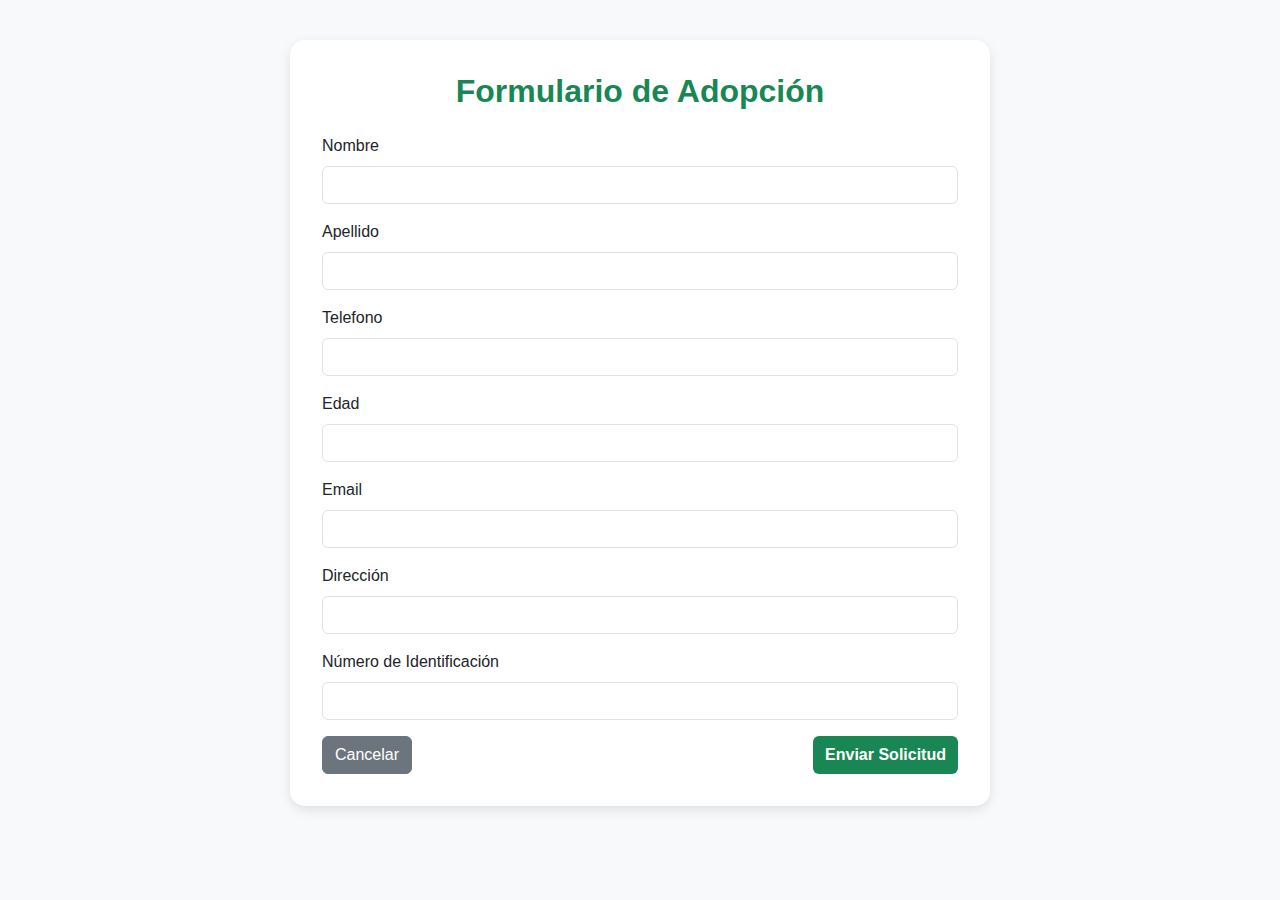
<file: src/main/resources/templates/adopcionCreate.html>
<!DOCTYPE html>
<html lang="es">
<head>
  <meta charset="UTF-8">
  <meta name="viewport" content="width=device-width, initial-scale=1">
  <title>Formulario de Adopción</title>
  <link href="https://cdn.jsdelivr.net/npm/bootstrap@5.3.2/dist/css/bootstrap.min.css" rel="stylesheet">
  <style>
    body {
        font-family: 'Poppins', sans-serif;
        background-color: #f8f9fa;
    }

    .form-container {
        max-width: 700px;
        margin: 40px auto;
        background: #fff;
        padding: 2rem;
        border-radius: 15px;
        box-shadow: 0px 4px 12px rgba(0,0,0,0.1);
    }

    h2 {
        font-weight: 700;
        margin-bottom: 1.5rem;
        color: #198754;
    }

    .btn-success {
        background-color: #198754;
        border: none;
        font-weight: 600;
    }

    .btn-success:hover {
        background-color: #146c43;
    }
</style>
</head>
<body>
<div class="container form-container">
  <h2 class="text-center text-success mb-4">Formulario de Adopción</h2>

  <form th:object="${adopcion}" action="/adopcion/crear" method="post">
    <input type="hidden" th:field="*{animal.id}"/>

    <div class="mb-3">
      <label class="form-label">Nombre</label>
      <input type="text" class="form-control" name="nombre" required>
    </div>

    <div class="mb-3">
      <label class="form-label">Apellido</label>
      <input type="text" class="form-control" name="apellido" required>
    </div>

    <div class="mb-3">
      <label class="form-label">Telefono</label>
      <input type="text" class="form-control" name="telefono" required>
    </div>

    <div class="mb-3">
      <label class="form-label">Edad</label>
      <input type="text" class="form-control" name="edad" required>
    </div>

    <div class="mb-3">
      <label class="form-label">Email</label>
      <input type="email" class="form-control" name="email" required>
    </div>

    <div class="mb-3">
      <label class="form-label">Dirección</label>
      <input type="text" class="form-control" name="direccion" required>
    </div>

    <div class="mb-3">
      <label class="form-label">Número de Identificación</label>
      <input type="text" class="form-control" name="nIdentificacion" required>
    </div>

    <div class="d-flex justify-content-between">
      <a href="javascript:history.back()" class="btn btn-secondary">Cancelar</a>
      <button type="submit" class="btn btn-success">Enviar Solicitud</button>
    </div>
  </form>
</div>
</body>
</html>
</file>
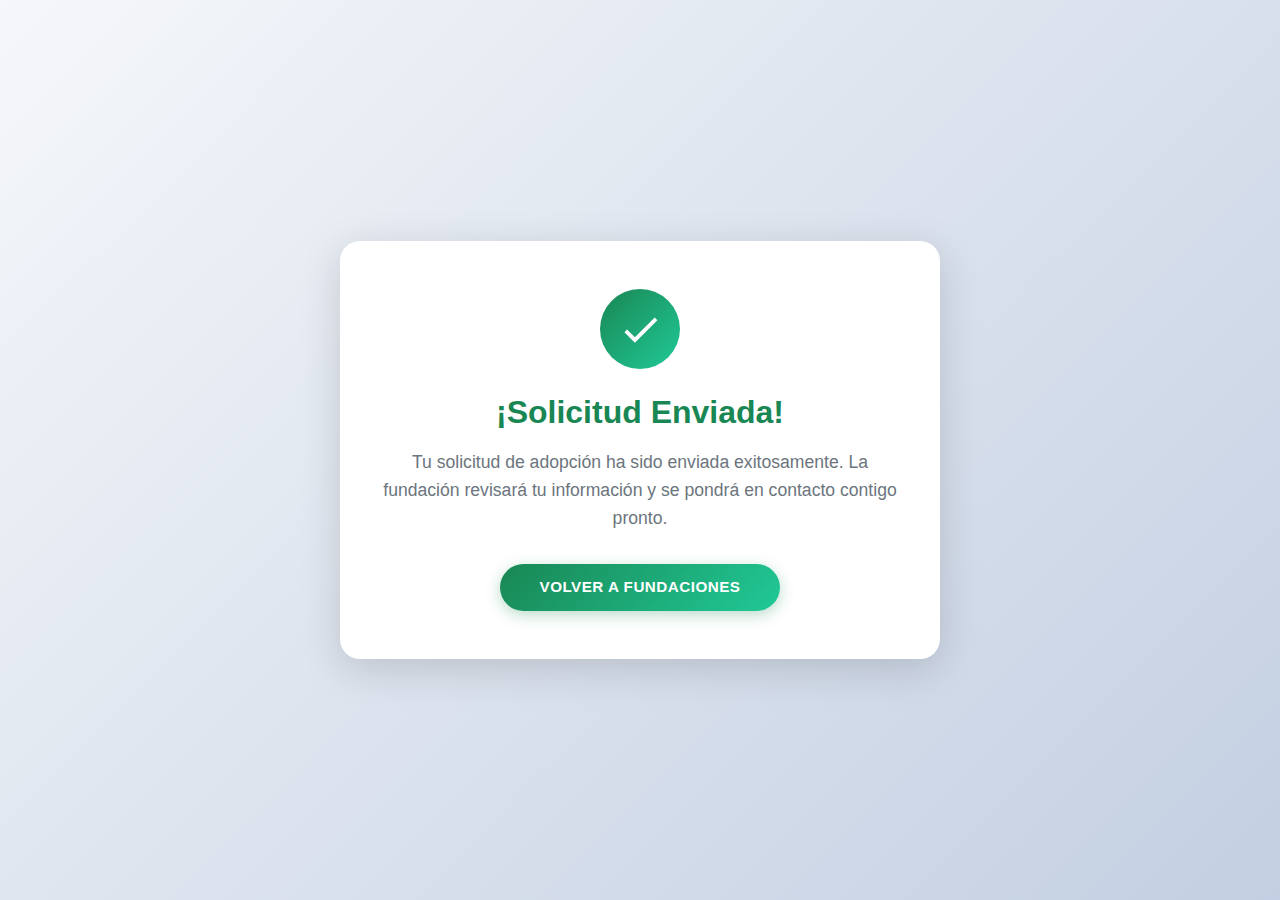
<file: src/main/resources/templates/adopcionSuccess.html>
<!DOCTYPE html>
<html lang="es" xmlns:th="http://www.thymeleaf.org">
<head>
  <meta charset="UTF-8">
  <meta name="viewport" content="width=device-width, initial-scale=1.0">
  <title>Adopción Enviada</title>
  <link href="https://cdn.jsdelivr.net/npm/bootstrap@5.3.2/dist/css/bootstrap.min.css" rel="stylesheet">
  <style>
    body {
        font-family: 'Poppins', sans-serif;
        background: linear-gradient(135deg, #f5f7fa 0%, #c3cfe2 100%);
        min-height: 100vh;
        display: flex;
        align-items: center;
        justify-content: center;
    }

    .success-container {
        max-width: 600px;
        background: #fff;
        padding: 3rem 2rem;
        border-radius: 20px;
        box-shadow: 0 10px 40px rgba(0,0,0,0.15);
        animation: fadeInScale 0.8s ease-in;
        text-align: center;
    }

    @keyframes fadeInScale {
      from { 
        opacity: 0; 
        transform: scale(0.9) translateY(20px); 
      }
      to { 
        opacity: 1; 
        transform: scale(1) translateY(0); 
      }
    }

    .success-icon {
        width: 80px;
        height: 80px;
        margin: 0 auto 1.5rem;
        background: linear-gradient(135deg, #198754 0%, #20c997 100%);
        border-radius: 50%;
        display: flex;
        align-items: center;
        justify-content: center;
        animation: pulse 1.5s ease-in-out infinite;
    }

    @keyframes pulse {
      0%, 100% { 
        transform: scale(1); 
        box-shadow: 0 0 0 0 rgba(25, 135, 84, 0.4);
      }
      50% { 
        transform: scale(1.05); 
        box-shadow: 0 0 0 20px rgba(25, 135, 84, 0);
      }
    }

    .success-icon svg {
        width: 45px;
        height: 45px;
        fill: white;
    }

    h1 {
        font-weight: 700;
        color: #198754;
        margin-bottom: 1rem;
        font-size: 2rem;
    }

    .success-message {
        color: #6c757d;
        font-size: 1.1rem;
        margin-bottom: 2rem;
        line-height: 1.6;
    }

    .btn {
        padding: 0.75rem 2.5rem;
        border-radius: 25px;
        font-weight: 600;
        text-transform: uppercase;
        letter-spacing: 0.5px;
        transition: all 0.3s;
        font-size: 0.95rem;
    }

    .btn-success {
        background: linear-gradient(135deg, #198754 0%, #20c997 100%);
        border: none;
        box-shadow: 0 4px 15px rgba(25, 135, 84, 0.3);
    }

    .btn-success:hover {
        background: linear-gradient(135deg, #20c997 0%, #198754 100%);
        transform: translateY(-2px);
        box-shadow: 0 6px 20px rgba(25, 135, 84, 0.4);
    }

    .btn-outline-secondary {
        border: 2px solid #6c757d;
        color: #6c757d;
        background: transparent;
    }

    .btn-outline-secondary:hover {
        background: #6c757d;
        color: white;
        transform: translateY(-2px);
        box-shadow: 0 4px 15px rgba(108, 117, 125, 0.3);
    }

    .button-group {
        display: flex;
        gap: 1rem;
        justify-content: center;
        flex-wrap: wrap;
    }

    @media (max-width: 576px) {
      .success-container {
        padding: 2rem 1.5rem;
        margin: 20px;
      }

      h1 {
        font-size: 1.5rem;
      }

      .success-message {
        font-size: 1rem;
      }

      .button-group {
        flex-direction: column;
      }

      .btn {
        width: 100%;
      }
    }
  </style>
</head>
<body>
  <div class="success-container">
    <div class="success-icon">
      <svg xmlns="http://www.w3.org/2000/svg" viewBox="0 0 24 24">
        <path d="M9 16.17L4.83 12l-1.42 1.41L9 19 21 7l-1.41-1.41L9 16.17z"/>
      </svg>
    </div>
    
    <h1>¡Solicitud Enviada!</h1>
    
    <p class="success-message">
      Tu solicitud de adopción ha sido enviada exitosamente. 
      La fundación revisará tu información y se pondrá en contacto contigo pronto.
    </p>

    <div class="button-group">
      <a th:href="@{/fundaciones}" class="btn btn-success">Volver a Fundaciones</a>
    </div>
  </div>
</body>
</html>
</file>
